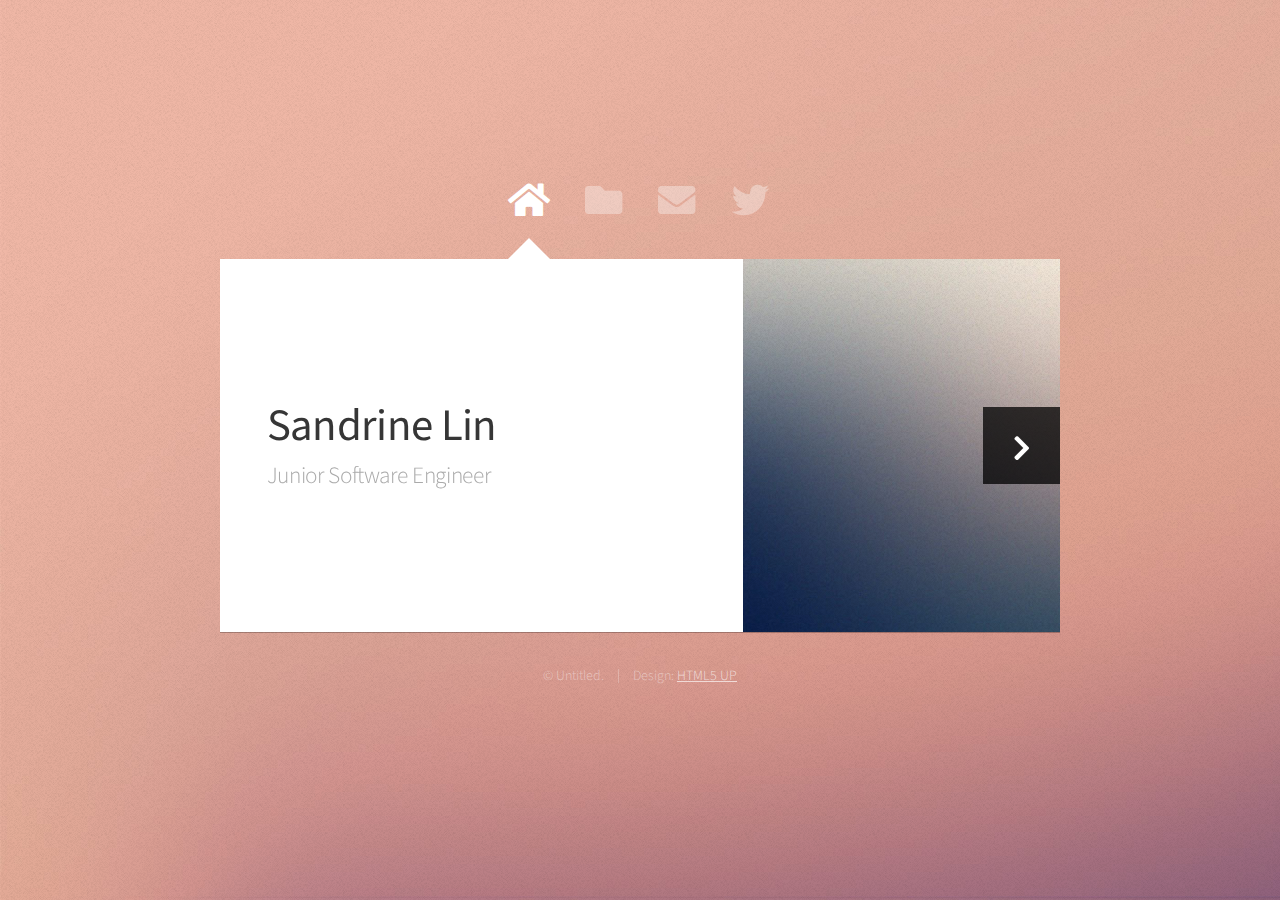
<file: index.html>
<!DOCTYPE HTML>
<html>
	<head>
		<title>Welcome to Sandrine's D3.JS Lab</title>
		<meta charset="utf-8" />
		<meta name="viewport" content="width=device-width, initial-scale=1, user-scalable=no" />
		<link rel="stylesheet" href="assets/css/main.css" />
		<noscript><link rel="stylesheet" href="assets/css/noscript.css" /></noscript>
	</head>
	<body class="is-preload">

		<!-- Wrapper-->
			<div id="wrapper">

				<!-- Nav -->
					<nav id="nav">
						<a href="#" class="icon solid fa-home"><span>Home</span></a>
						<a href="#work" class="icon solid fa-folder"><span>Work</span></a>
						<a href="#contact" class="icon solid fa-envelope"><span>Contact</span></a>
						<a href="https://twitter.com/ajlkn" class="icon brands fa-twitter"><span>Twitter</span></a>
					</nav>

				<!-- Main -->
					<div id="main">

						<!-- Me -->
							<article id="home" class="panel intro">
								<header>
									<h1>Sandrine Lin</h1>
									<p>Junior Software Engineer</p>
								</header>
								<a href="#work" class="jumplink pic">
									<span class="arrow icon solid fa-chevron-right"><span>See my work</span></span>
									<img src="images/me.jpg" alt="" />
								</a>
							</article>

						<!-- Work -->
							<article id="work" class="panel">
								<header>
									<h2>Work</h2>
								</header>
								<p>
									Welcome to my D3.JS lab, here are some practices! 
									<br>
									Including barchat, scatter plot, linechat and different versions with interaction.
								</p>

								<section>
									<div class="row">
										<div class="col-4 col-6-medium col-12-small">
											<a href="./barchart/index.html" class="image fit"><img src="./barchart/barchart2.PNG" alt="01">01. Barchart</a>
										</div>
										<!-- <div class="col-4 col-6-medium col-12-small">
											<a href="./barchartinteract/index.html" class="image fit"><img src="./barchartinteract/barchartinteract.PNG" alt="02">02. Barchartinteract</a>
										</div> -->
										<div class="col-4 col-6-medium col-12-small">
											<a href="./barchartmovement/index.html" class="image fit"><img src="./barchartmovement/barchartmovement1.PNG" alt="02">02. Barchartmovement</a>
										</div>
										<div class="col-4 col-6-medium col-12-small">
											<a href="./line-chart/index.html" class="image fit"><img src="./line-chart/linechart1.PNG" alt="03">03. Line Chart</a>
										</div>
										<div class="col-4 col-6-medium col-12-small">
											<a href="./fruit/index.html" class="image fit"><img src="./fruit/fruit2.PNG" alt="04">04. Fruit</a>
										</div>
										<div class="col-4 col-6-medium col-12-small">
											<a href="./scatter-plot/index.html" class="image fit"><img src="./scatter-plot/scatter-plot1.PNG" alt="05">05. Scatter Polt</a>
										</div>
										<div class="col-4 col-6-medium col-12-small">
											<a href="./scatterinteract/index.html" class="image fit"><img src="./scatterinteract/scatterinteract1.PNG" alt="06">06. Scatterinteract</a>
										</div>
										<!-- <div class="col-4 col-6-medium col-12-small">
											<a href="#" class="image fit"><img src="images/pic08.jpg" alt=""></a>
										</div> -->
																					
										
									</div>
								</section>
							</article>

						<!-- Contact -->
							<article id="contact" class="panel">
								<header>
									<h2>Contact Me</h2>
								</header>
								<form action="#" method="post">
									<div>
										<div class="row">
											<div class="col-6 col-12-medium">
												<input type="text" name="name" placeholder="Name" />
											</div>
											<div class="col-6 col-12-medium">
												<input type="text" name="email" placeholder="Email" />
											</div>
											<div class="col-12">
												<input type="text" name="subject" placeholder="Subject" />
											</div>
											<div class="col-12">
												<textarea name="message" placeholder="Message" rows="6"></textarea>
											</div>
											<div class="col-12">
												<input type="submit" value="Send Message" />
											</div>
										</div>
									</div>
								</form>
							</article>

					</div>

				<!-- Footer -->
					<div id="footer">
						<ul class="copyright">
							<li>&copy; Untitled.</li><li>Design: <a href="http://html5up.net">HTML5 UP</a></li>
						</ul>
					</div>

			</div>

		<!-- Scripts -->
			<script src="assets/js/jquery.min.js"></script>
			<script src="assets/js/browser.min.js"></script>
			<script src="assets/js/breakpoints.min.js"></script>
			<script src="assets/js/util.js"></script>
			<script src="assets/js/main.js"></script>

	</body>
</html>
</file>
<file: assets/css/noscript.css>
/* Wrapper */

	#wrapper {
		opacity: 1 !important;
	}

/* Nav */

	#nav a {
		opacity: 1.0;
	}

		#nav a:before, #nav a:after {
			display: none;
		}

		#nav a span {
			top: 0;
			opacity: 1.0;
		}

			#nav a span:after {
				display: none;
			}

/* Main */

	#main {
		background: none;
		box-shadow: none;
	}

		#main > .panel {
			background: #ffffff;
			margin-bottom: 2em;
		}

			#main > .panel:last-child {
				margin-bottom: 0;
			}
</file>
<file: assets/css/main.css>
@import url("https://fonts.googleapis.com/css?family=Source+Sans+Pro:300,400,300italic,400italic");
@import url("fontawesome-all.min.css");

html, body, div, span, applet, object,
iframe, h1, h2, h3, h4, h5, h6, p, blockquote,
pre, a, abbr, acronym, address, big, cite,
code, del, dfn, em, img, ins, kbd, q, s, samp,
small, strike, strong, sub, sup, tt, var, b,
u, i, center, dl, dt, dd, ol, ul, li, fieldset,
form, label, legend, table, caption, tbody,
tfoot, thead, tr, th, td, article, aside,
canvas, details, embed, figure, figcaption,
footer, header, hgroup, menu, nav, output, ruby,
section, summary, time, mark, audio, video {
	margin: 0;
	padding: 0;
	border: 0;
	font-size: 100%;
	font: inherit;
	vertical-align: baseline;}

article, aside, details, figcaption, figure,
footer, header, hgroup, menu, nav, section {
	display: block;}

body {
	line-height: 1;
}

ol, ul {
	list-style: none;
}

blockquote, q {
	quotes: none;
}

	blockquote:before, blockquote:after, q:before, q:after {
		content: '';
		content: none;
	}

table {
	border-collapse: collapse;
	border-spacing: 0;
}

body {
	-webkit-text-size-adjust: none;
}

mark {
	background-color: transparent;
	color: inherit;
}

input::-moz-focus-inner {
	border: 0;
	padding: 0;
}

input, select, textarea {
	-moz-appearance: none;
	-webkit-appearance: none;
	-ms-appearance: none;
	appearance: none;
}

/* Row */

	.row {
		display: flex;
		flex-wrap: wrap;
		box-sizing: border-box;
		align-items: stretch;
	}

		.row > * {
			box-sizing: border-box;
		}

		.row.gtr-uniform > * > :last-child {
			margin-bottom: 0;
		}

		.row.aln-left {
			justify-content: flex-start;
		}

		.row.aln-center {
			justify-content: center;
		}

		.row.aln-right {
			justify-content: flex-end;
		}

		.row.aln-top {
			align-items: flex-start;
		}

		.row.aln-middle {
			align-items: center;
		}

		.row.aln-bottom {
			align-items: flex-end;
		}

		.row > .imp {
			order: -1;
		}

		.row > .col-1 {
			width: 8.33333%;
		}

		.row > .off-1 {
			margin-left: 8.33333%;
		}

		.row > .col-2 {
			width: 16.66667%;
		}

		.row > .off-2 {
			margin-left: 16.66667%;
		}

		.row > .col-3 {
			width: 25%;
		}

		.row > .off-3 {
			margin-left: 25%;
		}

		.row > .col-4 {
			width: 33.33333%;
		}

		.row > .off-4 {
			margin-left: 33.33333%;
		}

		.row > .col-5 {
			width: 41.66667%;
		}

		.row > .off-5 {
			margin-left: 41.66667%;
		}

		.row > .col-6 {
			width: 50%;
		}

		.row > .off-6 {
			margin-left: 50%;
		}

		.row > .col-7 {
			width: 58.33333%;
		}

		.row > .off-7 {
			margin-left: 58.33333%;
		}

		.row > .col-8 {
			width: 66.66667%;
		}

		.row > .off-8 {
			margin-left: 66.66667%;
		}

		.row > .col-9 {
			width: 75%;
		}

		.row > .off-9 {
			margin-left: 75%;
		}

		.row > .col-10 {
			width: 83.33333%;
		}

		.row > .off-10 {
			margin-left: 83.33333%;
		}

		.row > .col-11 {
			width: 91.66667%;
		}

		.row > .off-11 {
			margin-left: 91.66667%;
		}

		.row > .col-12 {
			width: 100%;
		}

		.row > .off-12 {
			margin-left: 100%;
		}

		.row.gtr-0 {
			margin-top: 0em;
			margin-left: 0em;
		}

			.row.gtr-0 > * {
				padding: 0em 0 0 0em;
			}

			.row.gtr-0.gtr-uniform {
				margin-top: 0em;
			}

				.row.gtr-0.gtr-uniform > * {
					padding-top: 0em;
				}

		.row.gtr-25 {
			margin-top: -0.3125em;
			margin-left: -0.3125em;
		}

			.row.gtr-25 > * {
				padding: 0.3125em 0 0 0.3125em;
			}

			.row.gtr-25.gtr-uniform {
				margin-top: -0.3125em;
			}

				.row.gtr-25.gtr-uniform > * {
					padding-top: 0.3125em;
				}

		.row.gtr-50 {
			margin-top: -0.625em;
			margin-left: -0.625em;
		}

			.row.gtr-50 > * {
				padding: 0.625em 0 0 0.625em;
			}

			.row.gtr-50.gtr-uniform {
				margin-top: -0.625em;
			}

				.row.gtr-50.gtr-uniform > * {
					padding-top: 0.625em;
				}

		.row {
			margin-top: -1.25em;
			margin-left: -1.25em;
		}

			.row > * {
				padding: 1.25em 0 0 1.25em;
			}

			.row.gtr-uniform {
				margin-top: -1.25em;
			}

				.row.gtr-uniform > * {
					padding-top: 1.25em;
				}

		.row.gtr-150 {
			margin-top: -1.875em;
			margin-left: -1.875em;
		}

			.row.gtr-150 > * {
				padding: 1.875em 0 0 1.875em;
			}

			.row.gtr-150.gtr-uniform {
				margin-top: -1.875em;
			}

				.row.gtr-150.gtr-uniform > * {
					padding-top: 1.875em;
				}

		.row.gtr-200 {
			margin-top: -2.5em;
			margin-left: -2.5em;
		}

			.row.gtr-200 > * {
				padding: 2.5em 0 0 2.5em;
			}

			.row.gtr-200.gtr-uniform {
				margin-top: -2.5em;
			}

				.row.gtr-200.gtr-uniform > * {
					padding-top: 2.5em;
				}

		@media screen and (max-width: 1680px) {

			.row {
				display: flex;
				flex-wrap: wrap;
				box-sizing: border-box;
				align-items: stretch;
			}

				.row > * {
					box-sizing: border-box;
				}

				.row.gtr-uniform > * > :last-child {
					margin-bottom: 0;
				}

				.row.aln-left {
					justify-content: flex-start;
				}

				.row.aln-center {
					justify-content: center;
				}

				.row.aln-right {
					justify-content: flex-end;
				}

				.row.aln-top {
					align-items: flex-start;
				}

				.row.aln-middle {
					align-items: center;
				}

				.row.aln-bottom {
					align-items: flex-end;
				}

				.row > .imp-xlarge {
					order: -1;
				}

				.row > .col-1-xlarge {
					width: 8.33333%;
				}

				.row > .off-1-xlarge {
					margin-left: 8.33333%;
				}

				.row > .col-2-xlarge {
					width: 16.66667%;
				}

				.row > .off-2-xlarge {
					margin-left: 16.66667%;
				}

				.row > .col-3-xlarge {
					width: 25%;
				}

				.row > .off-3-xlarge {
					margin-left: 25%;
				}

				.row > .col-4-xlarge {
					width: 33.33333%;
				}

				.row > .off-4-xlarge {
					margin-left: 33.33333%;
				}

				.row > .col-5-xlarge {
					width: 41.66667%;
				}

				.row > .off-5-xlarge {
					margin-left: 41.66667%;
				}

				.row > .col-6-xlarge {
					width: 50%;
				}

				.row > .off-6-xlarge {
					margin-left: 50%;
				}

				.row > .col-7-xlarge {
					width: 58.33333%;
				}

				.row > .off-7-xlarge {
					margin-left: 58.33333%;
				}

				.row > .col-8-xlarge {
					width: 66.66667%;
				}

				.row > .off-8-xlarge {
					margin-left: 66.66667%;
				}

				.row > .col-9-xlarge {
					width: 75%;
				}

				.row > .off-9-xlarge {
					margin-left: 75%;
				}

				.row > .col-10-xlarge {
					width: 83.33333%;
				}

				.row > .off-10-xlarge {
					margin-left: 83.33333%;
				}

				.row > .col-11-xlarge {
					width: 91.66667%;
				}

				.row > .off-11-xlarge {
					margin-left: 91.66667%;
				}

				.row > .col-12-xlarge {
					width: 100%;
				}

				.row > .off-12-xlarge {
					margin-left: 100%;
				}

				.row.gtr-0 {
					margin-top: 0em;
					margin-left: 0em;
				}

					.row.gtr-0 > * {
						padding: 0em 0 0 0em;
					}

					.row.gtr-0.gtr-uniform {
						margin-top: 0em;
					}

						.row.gtr-0.gtr-uniform > * {
							padding-top: 0em;
						}

				.row.gtr-25 {
					margin-top: -0.3125em;
					margin-left: -0.3125em;
				}

					.row.gtr-25 > * {
						padding: 0.3125em 0 0 0.3125em;
					}

					.row.gtr-25.gtr-uniform {
						margin-top: -0.3125em;
					}

						.row.gtr-25.gtr-uniform > * {
							padding-top: 0.3125em;
						}

				.row.gtr-50 {
					margin-top: -0.625em;
					margin-left: -0.625em;
				}

					.row.gtr-50 > * {
						padding: 0.625em 0 0 0.625em;
					}

					.row.gtr-50.gtr-uniform {
						margin-top: -0.625em;
					}

						.row.gtr-50.gtr-uniform > * {
							padding-top: 0.625em;
						}

				.row {
					margin-top: -1.25em;
					margin-left: -1.25em;
				}

					.row > * {
						padding: 1.25em 0 0 1.25em;
					}

					.row.gtr-uniform {
						margin-top: -1.25em;
					}

						.row.gtr-uniform > * {
							padding-top: 1.25em;
						}

				.row.gtr-150 {
					margin-top: -1.875em;
					margin-left: -1.875em;
				}

					.row.gtr-150 > * {
						padding: 1.875em 0 0 1.875em;
					}

					.row.gtr-150.gtr-uniform {
						margin-top: -1.875em;
					}

						.row.gtr-150.gtr-uniform > * {
							padding-top: 1.875em;
						}

				.row.gtr-200 {
					margin-top: -2.5em;
					margin-left: -2.5em;
				}

					.row.gtr-200 > * {
						padding: 2.5em 0 0 2.5em;
					}

					.row.gtr-200.gtr-uniform {
						margin-top: -2.5em;
					}

						.row.gtr-200.gtr-uniform > * {
							padding-top: 2.5em;
						}

		}

		@media screen and (max-width: 1280px) {

			.row {
				display: flex;
				flex-wrap: wrap;
				box-sizing: border-box;
				align-items: stretch;
			}

				.row > * {
					box-sizing: border-box;
				}

				.row.gtr-uniform > * > :last-child {
					margin-bottom: 0;
				}

				.row.aln-left {
					justify-content: flex-start;
				}

				.row.aln-center {
					justify-content: center;
				}

				.row.aln-right {
					justify-content: flex-end;
				}

				.row.aln-top {
					align-items: flex-start;
				}

				.row.aln-middle {
					align-items: center;
				}

				.row.aln-bottom {
					align-items: flex-end;
				}

				.row > .imp-large {
					order: -1;
				}

				.row > .col-1-large {
					width: 8.33333%;
				}

				.row > .off-1-large {
					margin-left: 8.33333%;
				}

				.row > .col-2-large {
					width: 16.66667%;
				}

				.row > .off-2-large {
					margin-left: 16.66667%;
				}

				.row > .col-3-large {
					width: 25%;
				}

				.row > .off-3-large {
					margin-left: 25%;
				}

				.row > .col-4-large {
					width: 33.33333%;
				}

				.row > .off-4-large {
					margin-left: 33.33333%;
				}

				.row > .col-5-large {
					width: 41.66667%;
				}

				.row > .off-5-large {
					margin-left: 41.66667%;
				}

				.row > .col-6-large {
					width: 50%;
				}

				.row > .off-6-large {
					margin-left: 50%;
				}

				.row > .col-7-large {
					width: 58.33333%;
				}

				.row > .off-7-large {
					margin-left: 58.33333%;
				}

				.row > .col-8-large {
					width: 66.66667%;
				}

				.row > .off-8-large {
					margin-left: 66.66667%;
				}

				.row > .col-9-large {
					width: 75%;
				}

				.row > .off-9-large {
					margin-left: 75%;
				}

				.row > .col-10-large {
					width: 83.33333%;
				}

				.row > .off-10-large {
					margin-left: 83.33333%;
				}

				.row > .col-11-large {
					width: 91.66667%;
				}

				.row > .off-11-large {
					margin-left: 91.66667%;
				}

				.row > .col-12-large {
					width: 100%;
				}

				.row > .off-12-large {
					margin-left: 100%;
				}

				.row.gtr-0 {
					margin-top: 0em;
					margin-left: 0em;
				}

					.row.gtr-0 > * {
						padding: 0em 0 0 0em;
					}

					.row.gtr-0.gtr-uniform {
						margin-top: 0em;
					}

						.row.gtr-0.gtr-uniform > * {
							padding-top: 0em;
						}

				.row.gtr-25 {
					margin-top: -0.3125em;
					margin-left: -0.3125em;
				}

					.row.gtr-25 > * {
						padding: 0.3125em 0 0 0.3125em;
					}

					.row.gtr-25.gtr-uniform {
						margin-top: -0.3125em;
					}

						.row.gtr-25.gtr-uniform > * {
							padding-top: 0.3125em;
						}

				.row.gtr-50 {
					margin-top: -0.625em;
					margin-left: -0.625em;
				}

					.row.gtr-50 > * {
						padding: 0.625em 0 0 0.625em;
					}

					.row.gtr-50.gtr-uniform {
						margin-top: -0.625em;
					}

						.row.gtr-50.gtr-uniform > * {
							padding-top: 0.625em;
						}

				.row {
					margin-top: -1.25em;
					margin-left: -1.25em;
				}

					.row > * {
						padding: 1.25em 0 0 1.25em;
					}

					.row.gtr-uniform {
						margin-top: -1.25em;
					}

						.row.gtr-uniform > * {
							padding-top: 1.25em;
						}

				.row.gtr-150 {
					margin-top: -1.875em;
					margin-left: -1.875em;
				}

					.row.gtr-150 > * {
						padding: 1.875em 0 0 1.875em;
					}

					.row.gtr-150.gtr-uniform {
						margin-top: -1.875em;
					}

						.row.gtr-150.gtr-uniform > * {
							padding-top: 1.875em;
						}

				.row.gtr-200 {
					margin-top: -2.5em;
					margin-left: -2.5em;
				}

					.row.gtr-200 > * {
						padding: 2.5em 0 0 2.5em;
					}

					.row.gtr-200.gtr-uniform {
						margin-top: -2.5em;
					}

						.row.gtr-200.gtr-uniform > * {
							padding-top: 2.5em;
						}

		}

		@media screen and (max-width: 980px) {

			.row {
				display: flex;
				flex-wrap: wrap;
				box-sizing: border-box;
				align-items: stretch;
			}

				.row > * {
					box-sizing: border-box;
				}

				.row.gtr-uniform > * > :last-child {
					margin-bottom: 0;
				}

				.row.aln-left {
					justify-content: flex-start;
				}

				.row.aln-center {
					justify-content: center;
				}

				.row.aln-right {
					justify-content: flex-end;
				}

				.row.aln-top {
					align-items: flex-start;
				}

				.row.aln-middle {
					align-items: center;
				}

				.row.aln-bottom {
					align-items: flex-end;
				}

				.row > .imp-medium {
					order: -1;
				}

				.row > .col-1-medium {
					width: 8.33333%;
				}

				.row > .off-1-medium {
					margin-left: 8.33333%;
				}

				.row > .col-2-medium {
					width: 16.66667%;
				}

				.row > .off-2-medium {
					margin-left: 16.66667%;
				}

				.row > .col-3-medium {
					width: 25%;
				}

				.row > .off-3-medium {
					margin-left: 25%;
				}

				.row > .col-4-medium {
					width: 33.33333%;
				}

				.row > .off-4-medium {
					margin-left: 33.33333%;
				}

				.row > .col-5-medium {
					width: 41.66667%;
				}

				.row > .off-5-medium {
					margin-left: 41.66667%;
				}

				.row > .col-6-medium {
					width: 50%;
				}

				.row > .off-6-medium {
					margin-left: 50%;
				}

				.row > .col-7-medium {
					width: 58.33333%;
				}

				.row > .off-7-medium {
					margin-left: 58.33333%;
				}

				.row > .col-8-medium {
					width: 66.66667%;
				}

				.row > .off-8-medium {
					margin-left: 66.66667%;
				}

				.row > .col-9-medium {
					width: 75%;
				}

				.row > .off-9-medium {
					margin-left: 75%;
				}

				.row > .col-10-medium {
					width: 83.33333%;
				}

				.row > .off-10-medium {
					margin-left: 83.33333%;
				}

				.row > .col-11-medium {
					width: 91.66667%;
				}

				.row > .off-11-medium {
					margin-left: 91.66667%;
				}

				.row > .col-12-medium {
					width: 100%;
				}

				.row > .off-12-medium {
					margin-left: 100%;
				}

				.row.gtr-0 {
					margin-top: 0em;
					margin-left: 0em;
				}

					.row.gtr-0 > * {
						padding: 0em 0 0 0em;
					}

					.row.gtr-0.gtr-uniform {
						margin-top: 0em;
					}

						.row.gtr-0.gtr-uniform > * {
							padding-top: 0em;
						}

				.row.gtr-25 {
					margin-top: -0.3125em;
					margin-left: -0.3125em;
				}

					.row.gtr-25 > * {
						padding: 0.3125em 0 0 0.3125em;
					}

					.row.gtr-25.gtr-uniform {
						margin-top: -0.3125em;
					}

						.row.gtr-25.gtr-uniform > * {
							padding-top: 0.3125em;
						}

				.row.gtr-50 {
					margin-top: -0.625em;
					margin-left: -0.625em;
				}

					.row.gtr-50 > * {
						padding: 0.625em 0 0 0.625em;
					}

					.row.gtr-50.gtr-uniform {
						margin-top: -0.625em;
					}

						.row.gtr-50.gtr-uniform > * {
							padding-top: 0.625em;
						}

				.row {
					margin-top: -1.25em;
					margin-left: -1.25em;
				}

					.row > * {
						padding: 1.25em 0 0 1.25em;
					}

					.row.gtr-uniform {
						margin-top: -1.25em;
					}

						.row.gtr-uniform > * {
							padding-top: 1.25em;
						}

				.row.gtr-150 {
					margin-top: -1.875em;
					margin-left: -1.875em;
				}

					.row.gtr-150 > * {
						padding: 1.875em 0 0 1.875em;
					}

					.row.gtr-150.gtr-uniform {
						margin-top: -1.875em;
					}

						.row.gtr-150.gtr-uniform > * {
							padding-top: 1.875em;
						}

				.row.gtr-200 {
					margin-top: -2.5em;
					margin-left: -2.5em;
				}

					.row.gtr-200 > * {
						padding: 2.5em 0 0 2.5em;
					}

					.row.gtr-200.gtr-uniform {
						margin-top: -2.5em;
					}

						.row.gtr-200.gtr-uniform > * {
							padding-top: 2.5em;
						}

		}

		@media screen and (max-width: 736px) {

			.row {
				display: flex;
				flex-wrap: wrap;
				box-sizing: border-box;
				align-items: stretch;
			}

				.row > * {
					box-sizing: border-box;
				}

				.row.gtr-uniform > * > :last-child {
					margin-bottom: 0;
				}

				.row.aln-left {
					justify-content: flex-start;
				}

				.row.aln-center {
					justify-content: center;
				}

				.row.aln-right {
					justify-content: flex-end;
				}

				.row.aln-top {
					align-items: flex-start;
				}

				.row.aln-middle {
					align-items: center;
				}

				.row.aln-bottom {
					align-items: flex-end;
				}

				.row > .imp-small {
					order: -1;
				}

				.row > .col-1-small {
					width: 8.33333%;
				}

				.row > .off-1-small {
					margin-left: 8.33333%;
				}

				.row > .col-2-small {
					width: 16.66667%;
				}

				.row > .off-2-small {
					margin-left: 16.66667%;
				}

				.row > .col-3-small {
					width: 25%;
				}

				.row > .off-3-small {
					margin-left: 25%;
				}

				.row > .col-4-small {
					width: 33.33333%;
				}

				.row > .off-4-small {
					margin-left: 33.33333%;
				}

				.row > .col-5-small {
					width: 41.66667%;
				}

				.row > .off-5-small {
					margin-left: 41.66667%;
				}

				.row > .col-6-small {
					width: 50%;
				}

				.row > .off-6-small {
					margin-left: 50%;
				}

				.row > .col-7-small {
					width: 58.33333%;
				}

				.row > .off-7-small {
					margin-left: 58.33333%;
				}

				.row > .col-8-small {
					width: 66.66667%;
				}

				.row > .off-8-small {
					margin-left: 66.66667%;
				}

				.row > .col-9-small {
					width: 75%;
				}

				.row > .off-9-small {
					margin-left: 75%;
				}

				.row > .col-10-small {
					width: 83.33333%;
				}

				.row > .off-10-small {
					margin-left: 83.33333%;
				}

				.row > .col-11-small {
					width: 91.66667%;
				}

				.row > .off-11-small {
					margin-left: 91.66667%;
				}

				.row > .col-12-small {
					width: 100%;
				}

				.row > .off-12-small {
					margin-left: 100%;
				}

				.row.gtr-0 {
					margin-top: 0em;
					margin-left: 0em;
				}

					.row.gtr-0 > * {
						padding: 0em 0 0 0em;
					}

					.row.gtr-0.gtr-uniform {
						margin-top: 0em;
					}

						.row.gtr-0.gtr-uniform > * {
							padding-top: 0em;
						}

				.row.gtr-25 {
					margin-top: -0.3125em;
					margin-left: -0.3125em;
				}

					.row.gtr-25 > * {
						padding: 0.3125em 0 0 0.3125em;
					}

					.row.gtr-25.gtr-uniform {
						margin-top: -0.3125em;
					}

						.row.gtr-25.gtr-uniform > * {
							padding-top: 0.3125em;
						}

				.row.gtr-50 {
					margin-top: -0.625em;
					margin-left: -0.625em;
				}

					.row.gtr-50 > * {
						padding: 0.625em 0 0 0.625em;
					}

					.row.gtr-50.gtr-uniform {
						margin-top: -0.625em;
					}

						.row.gtr-50.gtr-uniform > * {
							padding-top: 0.625em;
						}

				.row {
					margin-top: -1.25em;
					margin-left: -1.25em;
				}

					.row > * {
						padding: 1.25em 0 0 1.25em;
					}

					.row.gtr-uniform {
						margin-top: -1.25em;
					}

						.row.gtr-uniform > * {
							padding-top: 1.25em;
						}

				.row.gtr-150 {
					margin-top: -1.875em;
					margin-left: -1.875em;
				}

					.row.gtr-150 > * {
						padding: 1.875em 0 0 1.875em;
					}

					.row.gtr-150.gtr-uniform {
						margin-top: -1.875em;
					}

						.row.gtr-150.gtr-uniform > * {
							padding-top: 1.875em;
						}

				.row.gtr-200 {
					margin-top: -2.5em;
					margin-left: -2.5em;
				}

					.row.gtr-200 > * {
						padding: 2.5em 0 0 2.5em;
					}

					.row.gtr-200.gtr-uniform {
						margin-top: -2.5em;
					}

						.row.gtr-200.gtr-uniform > * {
							padding-top: 2.5em;
						}

		}

/* Basic */

	html {
		box-sizing: border-box;
	}

	*, *:before, *:after {
		box-sizing: inherit;
	}

	body {
		background-image: url("images/overlay.png"), url("images/bg.jpg");
		background-repeat: repeat, no-repeat;
		background-size: auto, 100% 100%;
		background-attachment: fixed;
		overflow-y: scroll;
	}

		body.is-preload *, body.is-preload *:before, body.is-preload *:after {
			-moz-animation: none !important;
			-webkit-animation: none !important;
			-ms-animation: none !important;
			animation: none !important;
			-moz-transition: none !important;
			-webkit-transition: none !important;
			-ms-transition: none !important;
			transition: none !important;
		}

	body, input, textarea, select {
		font-family: 'Source Sans Pro', sans-serif;
		font-weight: 300;
		color: #777777;
		font-size: 20pt;
		line-height: 1.75em;
	}

		@media screen and (max-width: 1680px) {

			body, input, textarea, select {
				font-size: 15pt;
			}

		}

		@media screen and (max-width: 1280px) {

			body, input, textarea, select {
				font-size: 14pt;
			}

		}

		@media screen and (max-width: 736px) {

			body, input, textarea, select {
				font-size: 12pt;
			}

		}

		@media screen and (max-width: 360px) {

			body, input, textarea, select {
				font-size: 11pt;
			}

		}

	strong, b, h1, h2, h3, h4, h5, h6 {
		font-weight: 400;
		color: #363636;
	}

	h1 {
		font-size: 2.4em;
		letter-spacing: -0.015em;
	}

	h2 {
		font-size: 1.8em;
		letter-spacing: -0.015em;
	}

	h3, h4, h5, h6 {
		font-size: 1.25em;
		letter-spacing: -0.015em;
	}

	@media screen and (max-width: 736px) {

		h1 {
			font-size: 1.75em;
		}

		h2 {
			font-size: 1.375em;
		}

		h3, h4, h5, h6 {
			font-size: 1em;
		}

	}

	blockquote {
		border-left: solid 0.5em #ddd;
		padding: 1em 0 1em 2em;
		font-style: italic;
	}

	em, i {
		font-style: italic;
	}

	hr {
		border: 0;
		border-top: solid 1px #ddd;
		padding: 1.5em 0 0 0;
		margin: 1.75em 0 0 0;
	}

	sub {
		position: relative;
		top: 0.5em;
		font-size: 0.8em;
	}

	sup {
		position: relative;
		top: -0.5em;
		font-size: 0.8em;
	}

	br.clear {
		clear: both;
	}

	p, ul, ol, dl, table, blockquote, form {
		margin-bottom: 2em;
	}

/* Table */

	table {
		width: 100%;
	}

		table.default tbody tr {
			border-bottom: solid 1px #f4f4f4;
		}

		table.default td {
			padding: 0.5em 1em 0.5em 1em;
		}

		table.default th {
			text-align: left;
			font-weight: 400;
			padding: 0.5em 1em 0.5em 1em;
		}

		table.default thead {
			border-bottom: solid 2px #f4f4f4;
		}

/* Form */

	form label {
		display: block;
		font-weight: 400;
		color: #363636;
		margin: 0 0 1em 0;
	}

	form input[type="text"],
	form input[type="email"],
	form input[type="password"],
	form select,
	form textarea {
		-webkit-appearance: none;
		border: 0;
		background: #f4f4f4;
		padding: 0.75em;
		width: 100%;
		-moz-transition: background-color .25s ease-in-out;
		-webkit-transition: background-color .25s ease-in-out;
		-ms-transition: background-color .25s ease-in-out;
		transition: background-color .25s ease-in-out;
	}

		form input[type="text"]:focus,
		form input[type="email"]:focus,
		form input[type="password"]:focus,
		form select:focus,
		form textarea:focus {
			background: #f8f8f8;
		}

	form input[type="text"],
	form input[type="email"],
	form input[type="password"],
	form select {
		line-height: 1.35em;
	}

	form ::-webkit-input-placeholder {
		color: #999;
	}

	form :-moz-placeholder {
		color: #999;
	}

	form ::-moz-placeholder {
		color: #999;
	}

	form :-ms-input-placeholder {
		color: #999;
	}

/* Section/Article */

	section, article {
		margin-bottom: 3em;
	}

		section > :last-child, section:last-child, article > :last-child, article:last-child {
			margin-bottom: 0;
		}

	header {
		margin: 0 0 1.5em 0;
	}

		header > p {
			margin: 0.5em 0 0 0;
			color: #aaa;
		}

		@media screen and (max-width: 736px) {

			header {
				margin: 0 0 1em 0;
			}

		}

/* Image */

	.image {
		display: inline-block;
	}

		.image img {
			display: block;
			width: 100%;
		}

		.image.fit {
			display: block;
			width: 100%;
		}

		.image.featured {
			display: block;
			width: 100%;
			margin: 0 0 2em 0;
		}

		.image.left {
			float: left;
			margin: 0 2em 2em 0;
		}

		.image.centered {
			display: block;
			margin: 0 0 2em 0;
		}

			.image.centered img {
				margin: 0 auto;
				width: auto;
			}

/* Button */

	input[type="button"],
	input[type="submit"],
	input[type="reset"],
	button,
	.button {
		-moz-transition: background-color .25s ease-in-out;
		-webkit-transition: background-color .25s ease-in-out;
		-ms-transition: background-color .25s ease-in-out;
		transition: background-color .25s ease-in-out;
		-webkit-appearance: none;
		display: inline-block;
		background-color: #222222;
		color: #ffffff;
		border: 0;
		cursor: pointer;
		outline: 0;
		padding: 0.7em 1.5em 0.7em 1.5em;
	}

		input[type="button"]:hover,
		input[type="submit"]:hover,
		input[type="reset"]:hover,
		button:hover,
		.button:hover {
			background-color: #333333;
		}

		input[type="button"]:active,
		input[type="submit"]:active,
		input[type="reset"]:active,
		button:active,
		.button:active {
			background-color: #444444;
		}

		input[type="button"].alt,
		input[type="submit"].alt,
		input[type="reset"].alt,
		button.alt,
		.button.alt {
			background-color: #777777;
		}

			input[type="button"].alt:hover,
			input[type="submit"].alt:hover,
			input[type="reset"].alt:hover,
			button.alt:hover,
			.button.alt:hover {
				background-color: #888888;
			}

			input[type="button"].alt:active,
			input[type="submit"].alt:active,
			input[type="reset"].alt:active,
			button.alt:active,
			.button.alt:active {
				background-color: #999999;
			}

		input[type="button"].small,
		input[type="submit"].small,
		input[type="reset"].small,
		button.small,
		.button.small {
			font-size: 0.75em;
		}

		input[type="button"].large,
		input[type="submit"].large,
		input[type="reset"].large,
		button.large,
		.button.large {
			font-size: 1.25em;
			padding: 0.5em 1.25em 0.5em 1.25em;
		}

		input[type="button"].xlarge,
		input[type="submit"].xlarge,
		input[type="reset"].xlarge,
		button.xlarge,
		.button.xlarge {
			font-size: 1.5em;
			padding: 0.5em 1.25em 0.5em 1.25em;
		}

		@media screen and (max-width: 736px) {

			input[type="button"],
			input[type="submit"],
			input[type="reset"],
			button,
			.button {
				width: 100%;
			}

		}

/* List */

	ul {
		list-style: disc;
		padding-left: 1em;
	}

		ul li {
			padding-left: 0.5em;
		}

	ol {
		list-style: decimal;
		padding-left: 1.25em;
	}

		ol li {
			padding-left: 0.25em;
		}

/* Actions */

	ul.actions {
		list-style: none;
		padding-left: 0;
	}

		ul.actions li {
			display: inline-block;
			padding-left: 0;
			margin: 0 0 0 0.5em;
		}

			ul.actions li:first-child {
				margin-left: 0;
			}

		@media screen and (max-width: 736px) {

			ul.actions li {
				display: block;
				margin: 0.75em 0 0 0;
			}

				ul.actions li:first-child {
					margin-top: 0;
				}

		}

/* Icons */

	.icon {
		text-decoration: none;
		position: relative;
		text-decoration: none;
	}

		.icon:before {
			-moz-osx-font-smoothing: grayscale;
			-webkit-font-smoothing: antialiased;
			display: inline-block;
			font-style: normal;
			font-variant: normal;
			text-rendering: auto;
			line-height: 1;
			text-transform: none !important;
			font-family: 'Font Awesome 5 Free';
			font-weight: 400;
		}

		.icon.solid:before {
			font-weight: 900;
		}

		.icon.brands:before {
			font-family: 'Font Awesome 5 Brands';
		}

		.icon:before {
			line-height: inherit;
		}

		.icon > .label {
			display: none;
		}

/* Nav */

	#nav {
		text-align: center;
		height: 4.25em;
		cursor: default;
	}

		#nav a {
			position: relative;
			display: inline-block;
			color: #ffffff;
			width: 1em;
			height: 1em;
			line-height: 0.9em;
			font-size: 2.5em;
			margin: 0 0.25em 0 0.25em;
			opacity: 0.35;
			outline: 0;
			-moz-transition: opacity .25s ease-in-out;
			-webkit-transition: opacity .25s ease-in-out;
			-ms-transition: opacity .25s ease-in-out;
			transition: opacity .25s ease-in-out;
		}

			#nav a.icon:before {
				padding-right: 0;
			}

			#nav a:before {
				font-size: 0.8em;
			}

			#nav a:after {
				content: '';
				display: block;
				position: absolute;
				left: 50%;
				bottom: -0.75em;
				margin-left: -0.5em;
				border-bottom: solid 0em #ffffff;
				border-left: solid 0.5em transparent;
				border-right: solid 0.5em transparent;
				-moz-transition: border-bottom-width .25s ease-in-out;
				-webkit-transition: border-bottom-width .25s ease-in-out;
				-ms-transition: border-bottom-width .25s ease-in-out;
				transition: border-bottom-width .25s ease-in-out;
			}

			#nav a span {
				display: block;
				position: absolute;
				background: #222222;
				color: #ffffff;
				top: -2.75em;
				font-size: 0.3em;
				height: 2.25em;
				line-height: 2.25em;
				left: 50%;
				opacity: 0;
				-moz-transition: opacity .25s ease-in-out;
				-webkit-transition: opacity .25s ease-in-out;
				-ms-transition: opacity .25s ease-in-out;
				transition: opacity .25s ease-in-out;
				width: 5.5em;
				margin-left: -2.75em;
			}

				#nav a span:after {
					content: '';
					display: block;
					position: absolute;
					bottom: -0.4em;
					left: 50%;
					margin-left: -0.6em;
					border-top: solid 0.6em #222222;
					border-left: solid 0.6em transparent;
					border-right: solid 0.6em transparent;
				}

			#nav a:hover {
				opacity: 1.0;
			}

				#nav a:hover span {
					opacity: 1.0;
				}

			#nav a.active {
				opacity: 1.0;
			}

				#nav a.active:after {
					border-bottom-width: 0.5em;
				}

		@media screen and (max-width: 980px) {

			#nav a span {
				display: none;
			}

		}

/* Wrapper */

	#wrapper {
		width: 45em;
		margin: 0 auto;
		min-height: 100vh;
		max-width: 100%;
		padding: 4em 0;
		display: -moz-flex;
		display: -webkit-flex;
		display: -ms-flex;
		display: flex;
		-moz-flex-direction: column;
		-webkit-flex-direction: column;
		-ms-flex-direction: column;
		flex-direction: column;
		-moz-align-items: center;
		-webkit-align-items: center;
		-ms-align-items: center;
		align-items: center;
		-moz-justify-content: center;
		-webkit-justify-content: center;
		-ms-justify-content: center;
		justify-content: center;
		-moz-transition: opacity 1s ease-in-out;
		-webkit-transition: opacity 1s ease-in-out;
		-ms-transition: opacity 1s ease-in-out;
		transition: opacity 1s ease-in-out;
	}

		body.is-preload #wrapper {
			opacity: 0;
		}

		@media screen and (max-width: 1280px) {

			#wrapper {
				padding: 3em 0;
				max-width: calc(100% - 6em);
			}

		}

		@media screen and (max-width: 980px) {

			#wrapper {
				padding: 1.5em 0;
				max-width: calc(100% - 8em);
			}

		}

		@media screen and (max-width: 736px) {

			#wrapper {
				padding: 1em 0;
				max-width: calc(100% - 2em);
			}

		}

		@media screen and (max-width: 360px) {

			#wrapper {
				padding: 1em 0;
				max-width: 100%;
			}

		}

/* Main */

	#main {
		position: relative;
		overflow: hidden;
		width: 100%;
		background: #ffffff;
		box-shadow: 0px 1px 0px 0px rgba(0, 0, 0, 0.25);
		-moz-transition: min-height 0.5s ease-in-out, max-height 0.5s ease-in-out;
		-webkit-transition: min-height 0.5s ease-in-out, max-height 0.5s ease-in-out;
		-ms-transition: min-height 0.5s ease-in-out, max-height 0.5s ease-in-out;
		transition: min-height 0.5s ease-in-out, max-height 0.5s ease-in-out;
	}

		#main > .panel {
			-moz-transition: opacity 0.25s ease-in-out;
			-webkit-transition: opacity 0.25s ease-in-out;
			-ms-transition: opacity 0.25s ease-in-out;
			transition: opacity 0.25s ease-in-out;
			margin-bottom: 0;
			position: relative;
			padding: 3.5em 2.5em 2.5em 2.5em;
			width: 100%;
		}

			#main > .panel.inactive {
				opacity: 0;
			}

			@media screen and (max-width: 736px) {

				#main > .panel {
					padding: 2em 1.5em 1.5em 1.5em;
				}

			}

			#main > .panel.intro {
				padding: 0;
				height: 20em;
				display: -moz-flex;
				display: -webkit-flex;
				display: -ms-flex;
				display: flex;
				-moz-flex-direction: row;
				-webkit-flex-direction: row;
				-ms-flex-direction: row;
				flex-direction: row;
				-moz-align-items: center;
				-webkit-align-items: center;
				-ms-align-items: center;
				align-items: center;
			}

				#main > .panel.intro .pic {
					text-decoration: none;
					position: relative;
					-moz-flex-grow: 0;
					-webkit-flex-grow: 0;
					-ms-flex-grow: 0;
					flex-grow: 0;
					-moz-flex-shrink: 0;
					-webkit-flex-shrink: 0;
					-ms-flex-shrink: 0;
					flex-shrink: 0;
					width: 17em;
					height: 100%;
				}

					#main > .panel.intro .pic:before {
						content: '';
						position: absolute;
						top: 0;
						left: 0;
						background: url("images/overlay.png");
						width: 100%;
						height: 100%;
						z-index: 1;
					}

					#main > .panel.intro .pic img {
						position: relative;
						display: block;
						position: absolute;
						top: 0;
						left: 0;
						width: 100%;
						height: 100%;
						-moz-object-fit: cover;
						-webkit-object-fit: cover;
						-ms-object-fit: cover;
						object-fit: cover;
						-moz-object-position: center;
						-webkit-object-position: center;
						-ms-object-position: center;
						object-position: center;
					}

					#main > .panel.intro .pic .arrow {
						display: block;
						position: absolute;
						right: 0;
						top: 50%;
						margin-top: -1.375em;
						width: 2.75em;
						height: 2.75em;
						background: #000;
						background: rgba(0, 0, 0, 0.75);
						color: #ffffff;
						text-align: center;
						line-height: 2.75em;
						font-size: 1.5em;
						z-index: 1;
						-moz-transition: width .15s ease-in-out, padding-right .15s ease-in-out;
						-webkit-transition: width .15s ease-in-out, padding-right .15s ease-in-out;
						-ms-transition: width .15s ease-in-out, padding-right .15s ease-in-out;
						transition: width .15s ease-in-out, padding-right .15s ease-in-out;
					}

						#main > .panel.intro .pic .arrow:before {
							position: relative;
							padding-right: 0;
							top: 0.125em;
						}

						#main > .panel.intro .pic .arrow span {
							display: block;
							text-indent: -9999px;
						}

					#main > .panel.intro .pic:hover .arrow {
						width: 3em;
						padding-right: 0.25em;
					}

				#main > .panel.intro header {
					-moz-flex-grow: 1;
					-webkit-flex-grow: 1;
					-ms-flex-grow: 1;
					flex-grow: 1;
					-moz-flex-shrink: 1;
					-webkit-flex-shrink: 1;
					-ms-flex-shrink: 1;
					flex-shrink: 1;
					padding: 3.5em 2.5em;
					margin-bottom: 0;
					width: 100%;
				}

					#main > .panel.intro header h1 {
						line-height: 1.25em;
						margin-bottom: 0;
					}

					#main > .panel.intro header p {
						letter-spacing: -0.015em;
						font-size: 1.25em;
						margin: 0.25em 0 0 0;
					}

				@media screen and (max-width: 980px) {

					#main > .panel.intro {
						-moz-flex-direction: column;
						-webkit-flex-direction: column;
						-ms-flex-direction: column;
						flex-direction: column;
						height: auto;
					}

						#main > .panel.intro .pic {
							height: 25em;
							width: 100%;
						}

						#main > .panel.intro header {
							padding: 4em;
							text-align: center;
						}

				}

				@media screen and (max-width: 736px) {

					#main > .panel.intro .pic {
						height: 20em;
					}

					#main > .panel.intro header {
						padding: 2.75em 2em 2.5em 2em;
					}

						#main > .panel.intro header p {
							font-size: 1em;
							margin: 0.25em 0 0 0;
						}

				}

/* Footer */

	#footer {
		color: rgba(255, 255, 255, 0.45);
		text-align: center;
		padding: 2em 0 0 0;
		font-size: 0.75em;
	}

		#footer a {
			color: #ddd;
			color: rgba(255, 255, 255, 0.65);
			-moz-transition: color .25s ease-in-out;
			-webkit-transition: color .25s ease-in-out;
			-ms-transition: color .25s ease-in-out;
			transition: color .25s ease-in-out;
		}

			#footer a:hover {
				color: white;
			}

		#footer .copyright {
			list-style: none;
			padding-left: 0;
		}

			#footer .copyright li {
				display: inline-block;
				padding-left: 1em;
				margin-left: 1em;
				border-left: solid 1px rgba(255, 255, 255, 0.25);
				line-height: 1;
			}

				#footer .copyright li:first-child {
					padding-left: 0;
					margin-left: 0;
					border-left: 0;
				}

		@media screen and (max-width: 736px) {

			#footer .copyright li {
				padding-left: 0.5em;
				margin-left: 0.5em;
			}

		}
</file>
